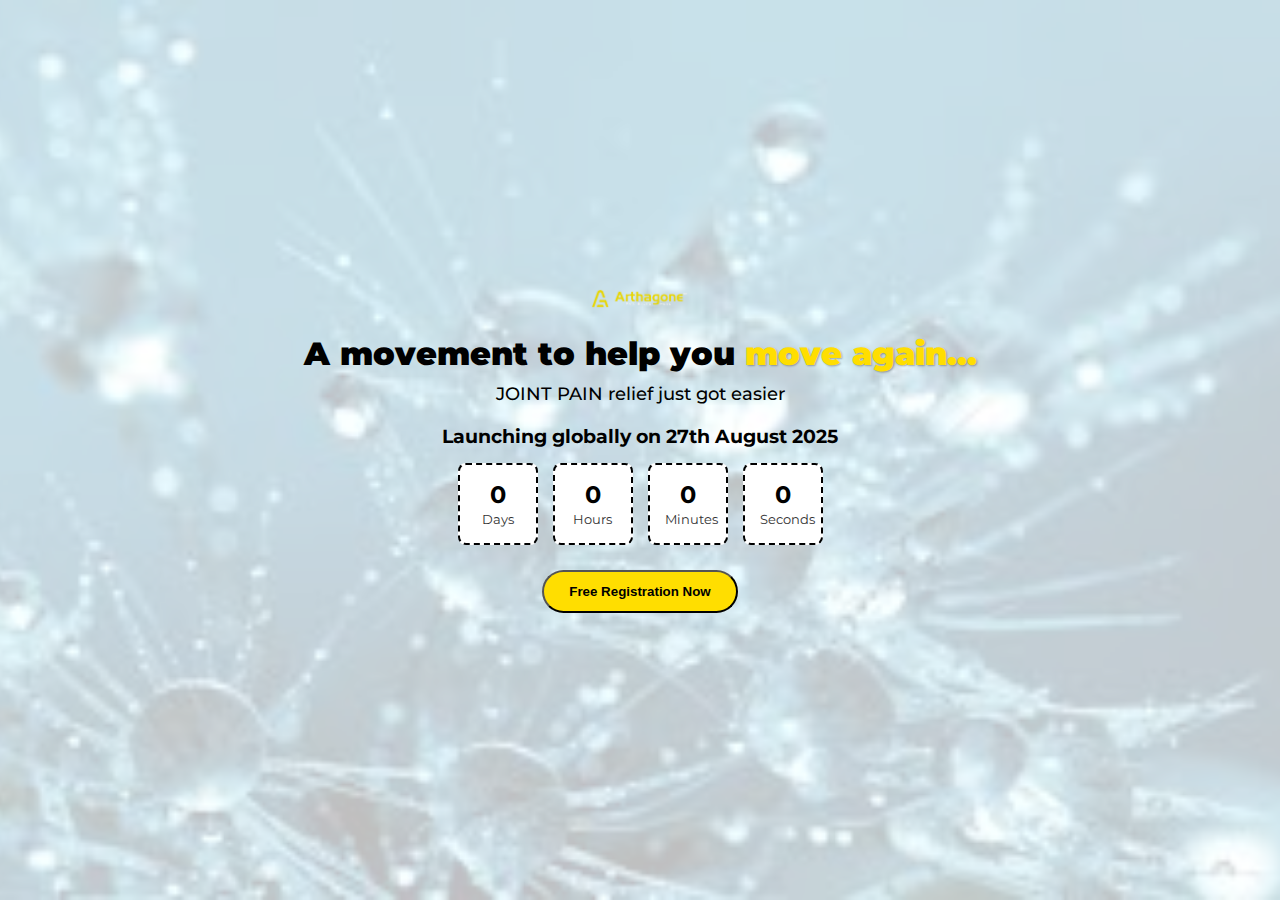
<file: index.html>
<!DOCTYPE html>
<html lang="en">
<head>
<meta charset="UTF-8">
<meta name="viewport" content="width=device-width, initial-scale=1.0">
<title>Arthagone - Coming Soon</title>
<link href="https://fonts.googleapis.com/css2?family=Montserrat:wght@400;700;900&display=swap" rel="stylesheet">
<style>
    * {
        margin: 0;
        padding: 0;
        box-sizing: border-box;
    }
    body {
        font-family: 'Montserrat', sans-serif;
        color: #000;
        height: 100vh;
        display: flex;
        align-items: center;
        justify-content: center;
        text-align: center;
        background: url('assets/images/6.jpg') no-repeat center center/cover;
    }
    .overlay {
        background: rgba(255, 255, 255, 0.75);
        width: 100%;
        height: 100%;
        display: flex;
        align-items: center;
        justify-content: center;
        padding: 20px;
    }
    .content {
        max-width: 800px;
    }
    .logo {
        width: 100px;
        margin-bottom: 20px;
    }
    h1 {
        font-size: 2rem;
        font-weight: 900;
        margin-bottom: 10px;
    }
    h1 span {
        color: #ffde00;
        text-shadow: 1px 1px 2px rgba(0,0,0,0.3);
    }
    p {
        font-size: 1.1rem;
        font-weight: 500;
        margin-bottom: 20px;
    }
    .launch {
        font-size: 1.2rem;
        font-weight: 700;
        margin-bottom: 15px;
    }
    /* Countdown styling */
    .countdown {
        display: flex;
        justify-content: center;
        gap: 15px;
        margin-bottom: 25px;
    }
    .countdown div {
        background: #fff;
        border: 2px dashed #000;
        border-radius: 8px;
        padding: 15px;
        width: 80px;
    }
    .countdown span {
        display: block;
        font-size: 1.5rem;
        font-weight: bold;
    }
    .countdown small {
        font-size: 0.8rem;
        color: #333;
    }
    .btn {
        background: #ffde00;
        color: #000;
        padding: 12px 25px;
        font-weight: 700;
        text-decoration: none;
        border-radius: 50px;
        transition: background 0.3s ease;
        cursor: pointer;
    }
    .btn:hover {
        background: #ffcc00;
    }

    /* Popup Form */
    .popup {
        position: fixed;
        top: 0; left: 0;
        width: 100%; height: 100%;
        background: rgba(0, 0, 0, 0.7);
        display: none;
        align-items: center;
        justify-content: center;
        z-index: 1000;
    }
    .popup-content {
        background: #fff;
        padding: 30px;
        border-radius: 10px;
        width: 90%;
        max-width: 400px;
        text-align: left;
        position: relative;
    }
    .popup-content h2 {
        text-align: center;
        margin-bottom: 20px;
    }
    .popup-content input, .popup-content textarea {
        width: 100%;
        padding: 10px;
        margin-bottom: 15px;
        border: 1px solid #ccc;
        border-radius: 5px;
    }
    .close-btn {
        position: absolute;
        top: 10px;
        right: 15px;
        font-size: 20px;
        cursor: pointer;
        color: #666;
    }
    .submit-btn {
        width: 100%;
        background: #ffde00;
        border: none;
        padding: 10px;
        font-weight: bold;
        border-radius: 5px;
        cursor: pointer;
    }
    .submit-btn:hover {
        background: #ffcc00;
    }

    @media (max-width: 600px) {
        h1 {
            font-size: 1.5rem;
        }
        p, .launch {
            font-size: 1rem;
        }
        .countdown div {
            width: 65px;
            padding: 10px;
        }
        .countdown span {
            font-size: 1.2rem;
        }
    }
</style>
</head>
<body>

<div class="overlay">
    <div class="content">
        <!-- Logo -->
        <img src="logo.png" alt="Arthagone Logo" class="logo">

        <!-- Headline -->
        <h1>A movement to help you <span>move again...</span></h1>

        <!-- Subtext -->
        <p>JOINT PAIN relief just got easier</p>

        <!-- Launch Info -->
        <div class="launch">Launching globally on 27th August 2025</div>

        <!-- Countdown Timer -->
        <div class="countdown">
            <div><span id="days">0</span><small>Days</small></div>
            <div><span id="hours">0</span><small>Hours</small></div>
            <div><span id="minutes">0</span><small>Minutes</small></div>
            <div><span id="seconds">0</span><small>Seconds</small></div>
        </div>

        <!-- Button -->
        <button class="btn" id="openForm">Free Registration Now</button>
    </div>
</div>

<!-- Popup Form -->

<div class="popup" id="popupForm">
    <div class="popup-content">
        <span class="close-btn" id="closeForm">&times;</span>
        <h2>Pre-Booking Form</h2>
        <form id="bookingForm" action="https://api.web3forms.com/submit" method="POST">
            <!-- Web3Forms API Key -->
            <input type="hidden" name="access_key" value="f5567d37-c137-4ed3-9ca7-c9e688840759">

            <input type="text" name="name" id="name" placeholder="Your Name" required>
            <input type="email" name="email" id="email" placeholder="Your Email" required>
            <input type="tel" name="phone" id="phone" placeholder="Your Phone Number" required>
            <textarea name="message" id="message" placeholder="Message (Optional)" rows="3"></textarea>

            <button type="submit" class="submit-btn">Submit</button>
        </form>
    </div>
</div>

<script>
    // Popup open/close
    const openForm = document.getElementById('openForm');
    const closeForm = document.getElementById('closeForm');
    const popupForm = document.getElementById('popupForm');

    openForm.addEventListener('click', () => popupForm.style.display = 'flex');
    closeForm.addEventListener('click', () => popupForm.style.display = 'none');
    window.addEventListener('click', (e) => {
        if (e.target === popupForm) popupForm.style.display = 'none';
    });

    // Form validation before submit
    document.getElementById("bookingForm").addEventListener("submit", function(e) {
        const name = document.getElementById("name").value.trim();
        const email = document.getElementById("email").value.trim();
        const phone = document.getElementById("phone").value.trim();
        const emailPattern = /^[^\s@]+@[^\s@]+\.[^\s@]+$/;
        const phonePattern = /^[0-9]{7,15}$/;

        if (name.length < 2) {
            alert("Please enter your full name.");
            e.preventDefault();
            return;
        }
        if (!emailPattern.test(email)) {
            alert("Please enter a valid email address.");
            e.preventDefault();
            return;
        }
        if (!phonePattern.test(phone)) {
            alert("Please enter a valid phone number (7-15 digits).");
            e.preventDefault();
            return;
        }
    });
</script>

   <script>
    // Countdown Timer
    const targetDate = new Date("August 27, 2025 00:00:00").getTime();
    const timer = setInterval(() => {
        const now = new Date().getTime();
        const distance = targetDate - now;

        if (distance < 0) {
            clearInterval(timer);
            document.querySelector('.countdown').innerHTML = "<p>We're Live!</p>";
            return;
        }

        document.getElementById('days').innerText = Math.floor(distance / (1000 * 60 * 60 * 24));
        document.getElementById('hours').innerText = Math.floor((distance % (1000 * 60 * 60 * 24)) / (1000 * 60 * 60));
        document.getElementById('minutes').innerText = Math.floor((distance % (1000 * 60 * 60)) / (1000 * 60));
        document.getElementById('seconds').innerText = Math.floor((distance % (1000 * 60)) / 1000);
    }, 1000);
</script>

</body>
</html>
</file>
